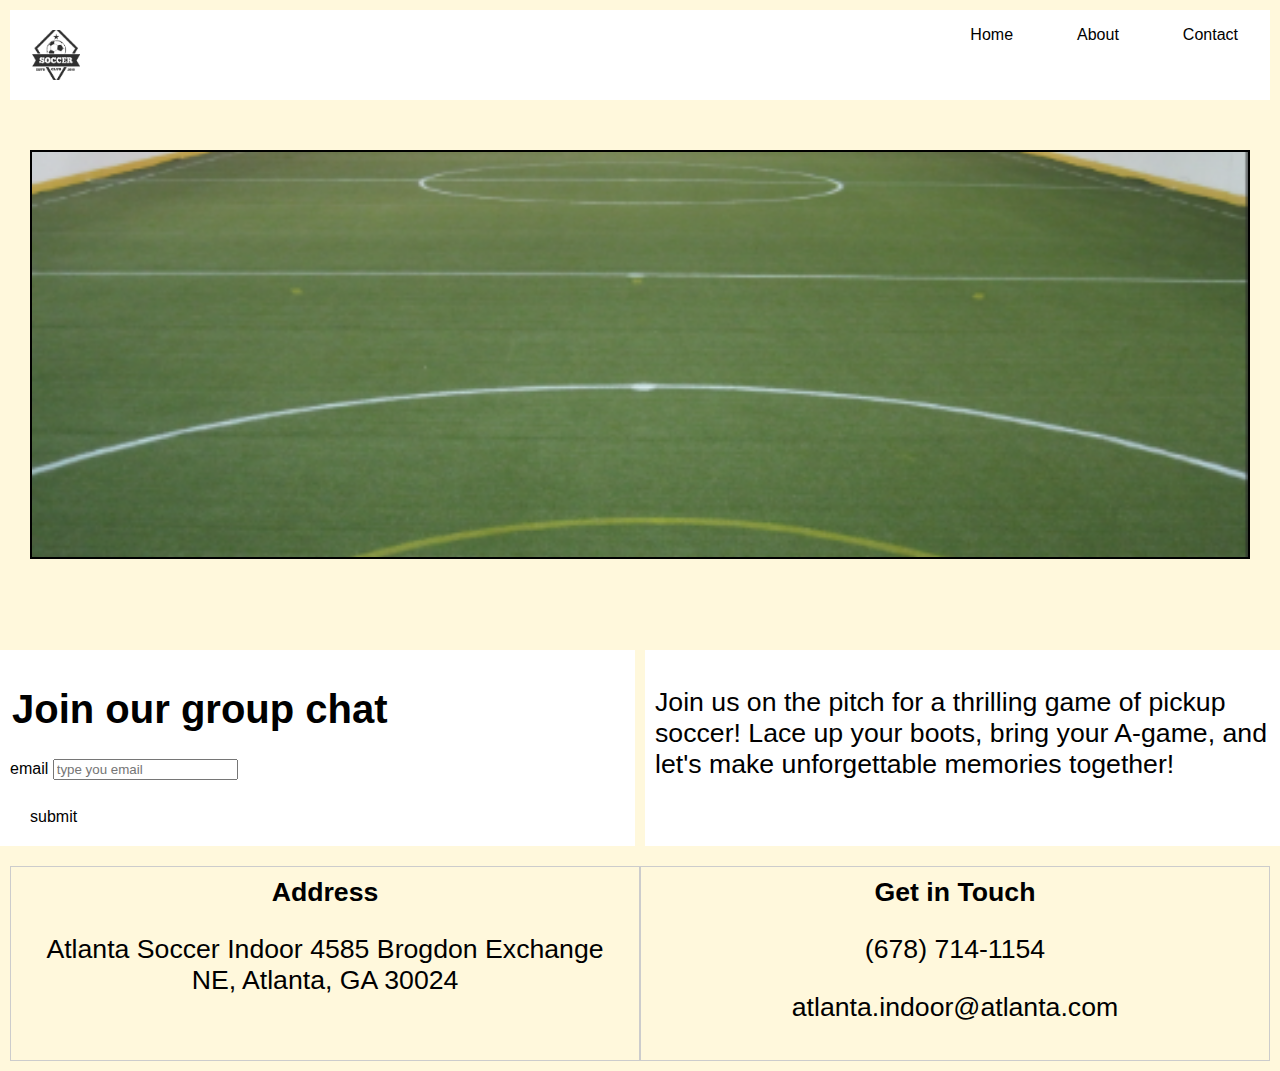
<file: GeorgeJA4/index.html>
<!DOCTYPE HTML>
<html lang="en">
  
<head>
  <meta charset="utf-8">
  <meta name="viewport" content="width=device-width, 
       initial-scale-1, shrink-to-fit=no">
  <title>This appears in the browser tab</title>
  <link rel="stylesheet" href="stylesheet/style.css">
  <link rel="stylesheet" href="stylesheet/nav-styles.css">
  <script src="js/responsive-nav.js"></script>
  

</head>


<body>

  <div class="container">
    <header class="header">

      <nav class="container3">
          
        <nav class="container4">
          <div class="image-text7"></div>
        </nav>
  
  
        <nav class="nav-collapse">
          <ul>
              <li><a href="index.html">Home</a></li>
              <li><a href="contact.html" >About</a></li>
              <li><a href="about.html">Contact</a></li>
          </ul>
        </nav>
        <script src="js/fastclick.js"></script>
        <script src="js/scroll.js"></script>
        <script src="js/fixed-responsive-nav.js"></script>
  
      </nav>  

    </header>

    <main class="main">
     
     <div class="bigbox1">
      <div class="container11">
        <div class="image-text11"></div>
      </div>

     </div>

    </main>


    <aside class="aside">
     <p>Join us on the pitch for a thrilling game of pickup soccer! Lace up your boots, bring your A-game, and let's make unforgettable memories together!</p> 
    </aside>

    <section class="section">
      <form method="post" action="contact.php">

        <legend>
          <h1>Join our group chat</h1>
        </legend>
      
        <div>
          <label for="email">
            email
            <input type="email" name="email" id="email" placeholder="type you email" />
          </label>
        </div>
        <br>
       
        <!-- <button type="submit">submit</button> -->
        <div class="submit-button"><a href="#">submit</a></div>
      
      </form>

    </section>
    
    <footer class="footer">
      
      <div class="bigbox">
        <div class="box5">
          <h2 class="box6">Address</h2>
          <p>Atlanta Soccer Indoor
            4585 Brogdon Exchange NE,
            Atlanta, GA 30024</p>
        </div>
        <div class="box5">
          <h2 class="box6">Get in Touch</h2>
         <p>(678) 714-1154</p> <p>atlanta.indoor@atlanta.com</p>
        </div>
      </div>


    </footer>
    </footer>
</div>
  
</body>
</html>
</file>
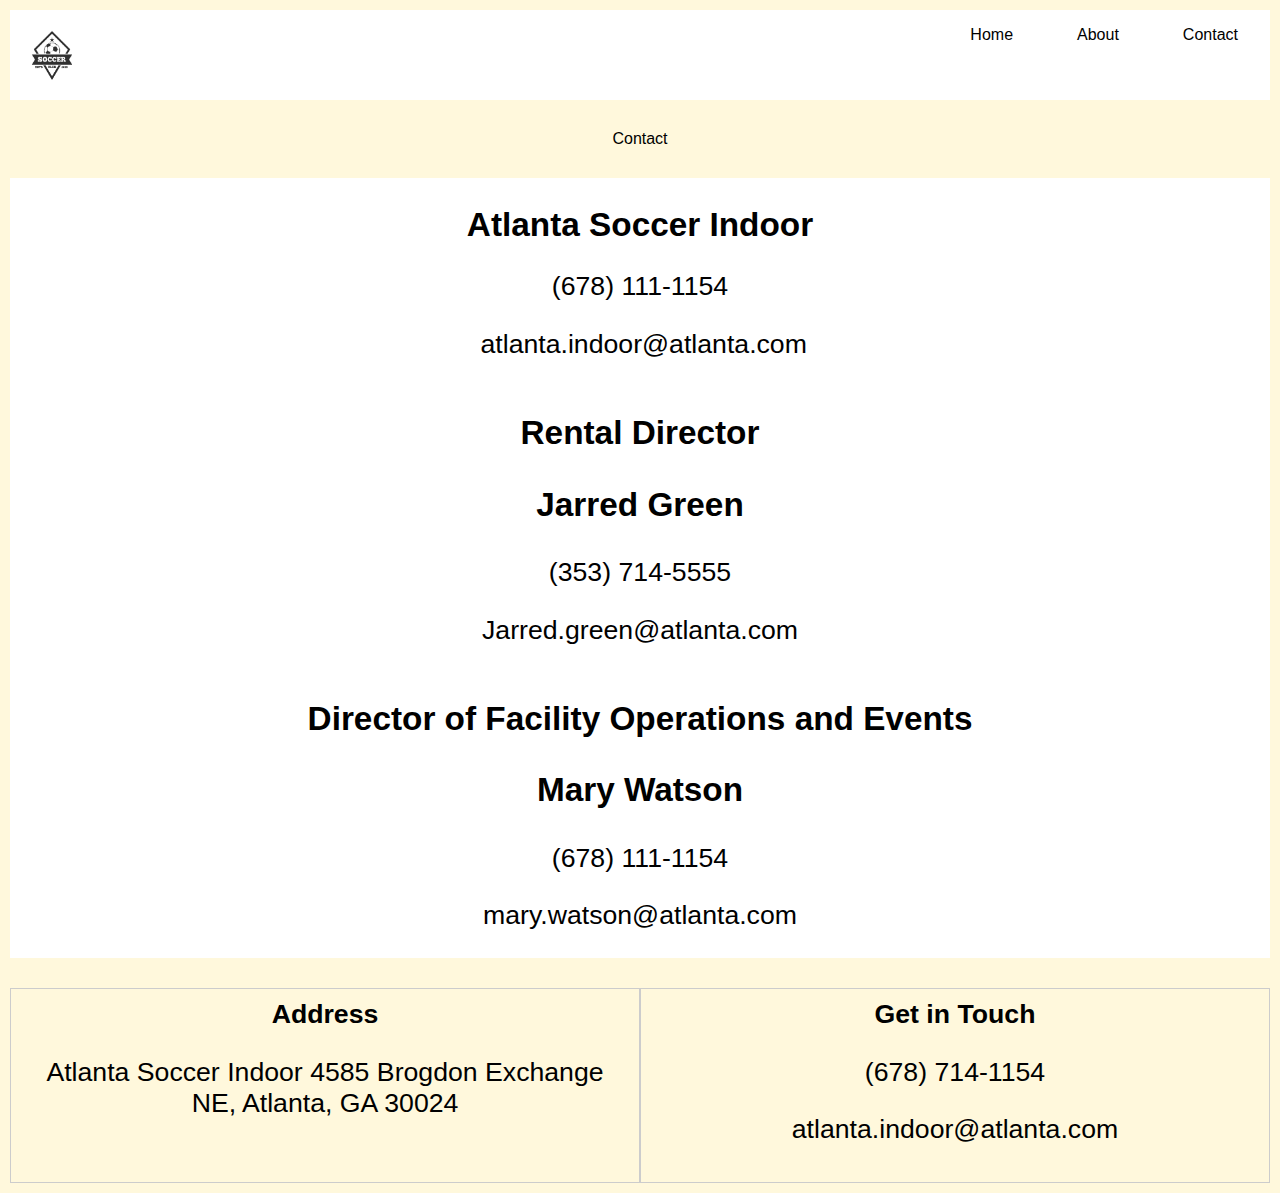
<file: GeorgeJA4/about.html>
<!DOCTYPE HTML>
<html lang="en">
  
<head>
  <meta charset="utf-8">
  <meta name="viewport" content="width=device-width, 
       initial-scale-1, shrink-to-fit=no">
  <title>This appears in the browser tab</title>
  <link rel="stylesheet" href="stylesheet/style-about.css">
  <link rel="stylesheet" href="stylesheet/nav-styles.css">
  <script src="js/responsive-nav.js"></script>
  

</head>

<body>

  <div class="container">
    <header class="header">
      
      <nav class="container3">
            
        <nav class="container4">
          <div class="image-text3"></div>
        </nav>
  
  
        <nav class="nav-collapse">
          <ul>
              <li><a href="index.html">Home</a></li>
              <li><a href="contact.html" >About</a></li>
              <li><a href="about.html">Contact</a></li>
          </ul>
        </nav>
        <script src="js/fastclick.js"></script>
        <script src="js/scroll.js"></script>
        <script src="js/fixed-responsive-nav.js"></script>
  
    </nav>

    </header>

    <aside class="aside">Contact</aside>
    
    <main class="main">
      <div class="container2">
        <div class="row2">
          <h2 class="text1">Atlanta Soccer Indoor</h2>
          <p class="text2">(678) 111-1154</p>
          <p class="text2"> atlanta.indoor@atlanta.com</p>
        </div>
        <div class="row2">
          <h2 class="text1"> Rental Director</h2>
          <h3 class="text1">Jarred Green</h3>
          <p class="text2">(353) 714-5555</p>
          <p class="text2"> Jarred.green@atlanta.com</p>
        </div>
        <div class="row2">
          <h2 class="text1">Director of Facility Operations and Events</h2>
          <h3 class="text1">Mary Watson</h3>
          <p class="text2">(678) 111-1154</p>
          <p class="text2"> mary.watson@atlanta.com</p>
        </div>
      </div>
     
    </main>

    
    <footer class="footer">

      <div class="bigbox">
        <div class="box1">
          <h2 class="box2">Address</h2>
          <p>Atlanta Soccer Indoor
            4585 Brogdon Exchange NE,
            Atlanta, GA 30024</p>
        </div>
        <div class="box1">
          <h2 class="box2">Get in Touch</h2>
         <p>(678) 714-1154</p> <p>atlanta.indoor@atlanta.com</p>
        </div>
      </div>


    </footer>
</div>

</body>
</html>
</file>
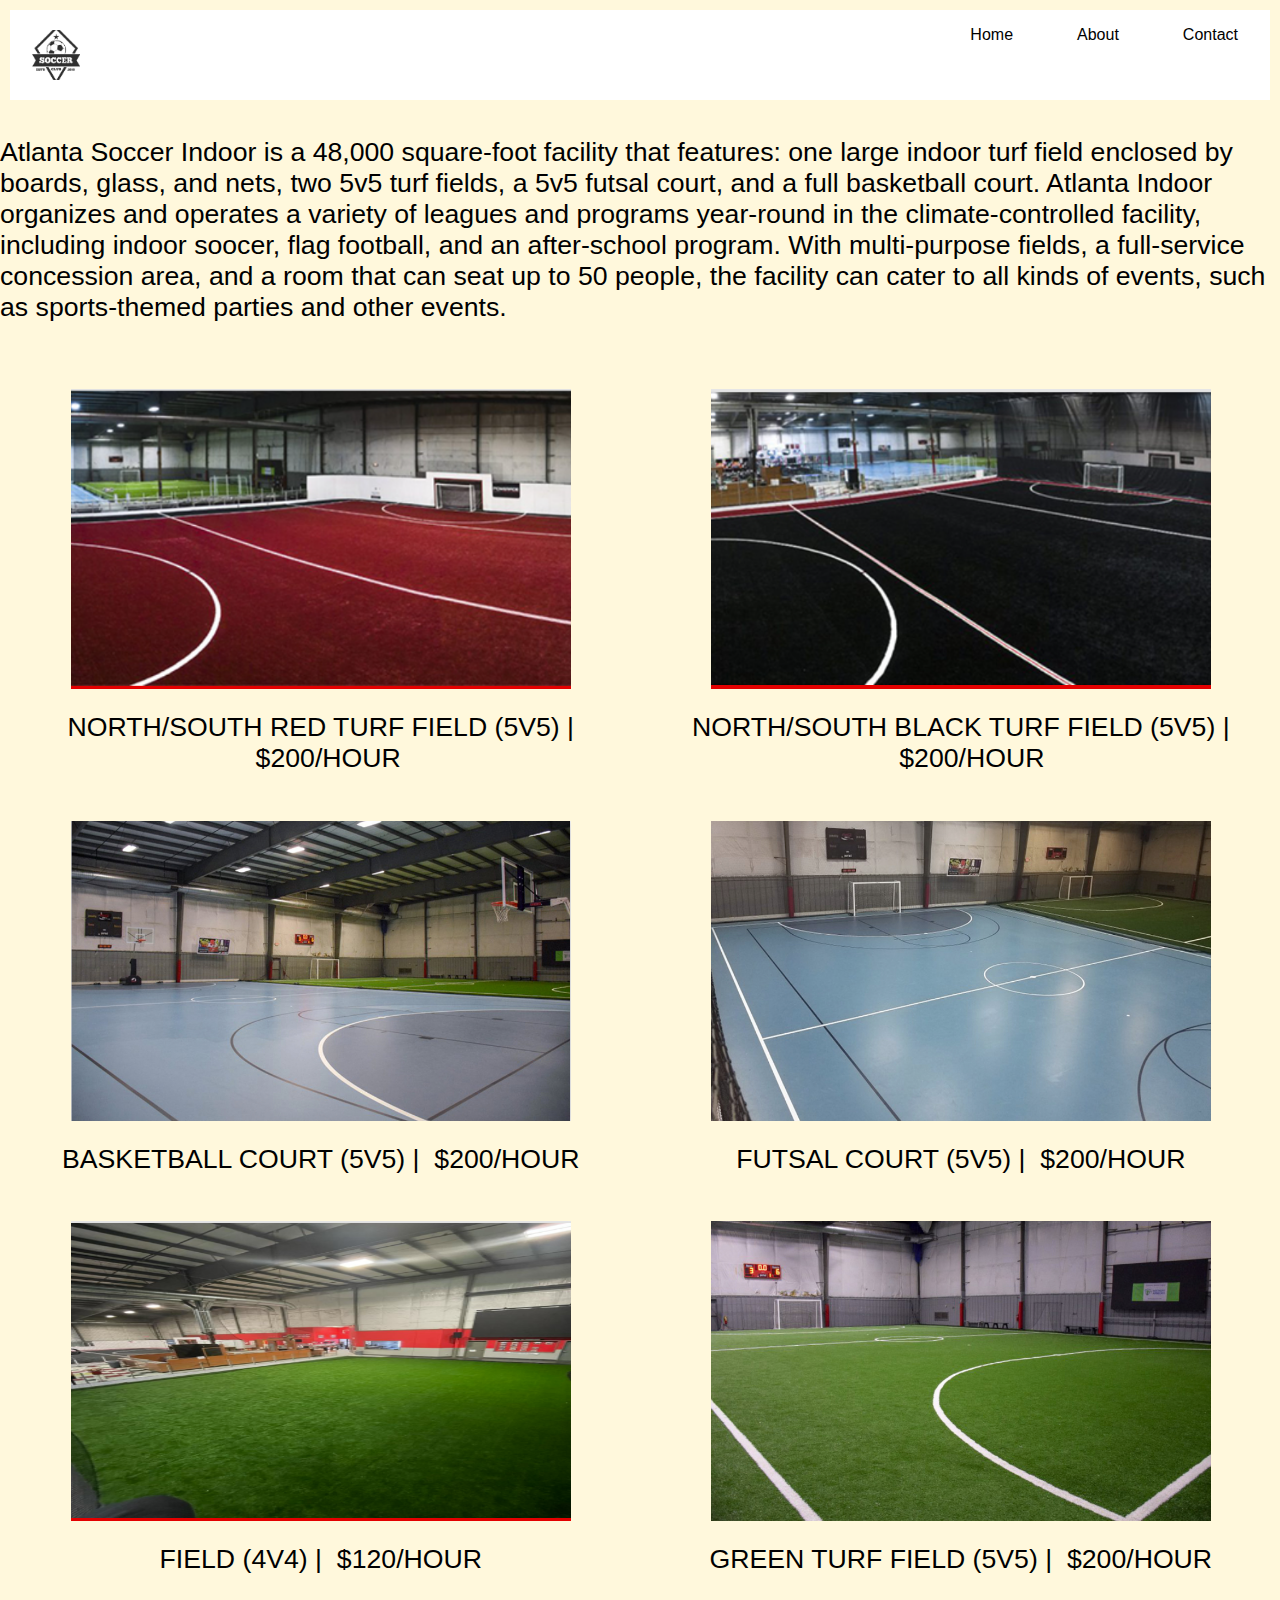
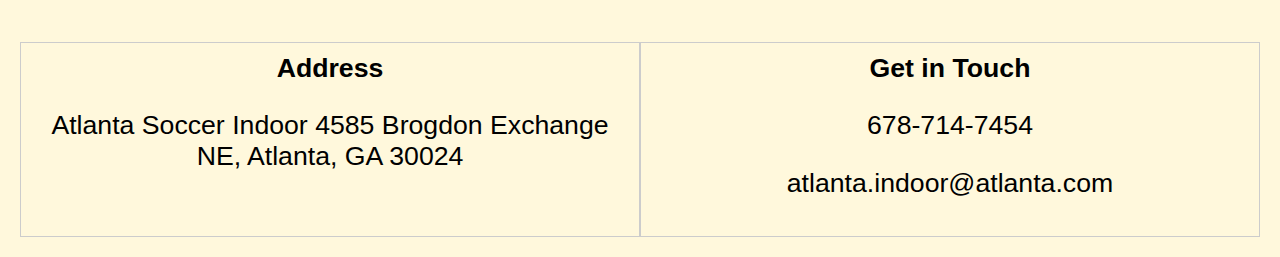
<file: GeorgeJA4/contact.html>
<!DOCTYPE HTML>
<html lang="en">
  
<head>
  <meta charset="utf-8">
  <meta name="viewport" content="width=device-width, 
       initial-scale-1, shrink-to-fit=no">
  <title>This appears in the browser tab</title>
  <link rel="stylesheet" href="stylesheet/style-contact.css">
  <link rel="stylesheet" href="stylesheet/nav-styles.css">
  <script src="js/responsive-nav.js"></script>
  

</head>


<body>

  <header class="header">
      
    <nav class="container3">
          
      <nav class="container4">
        <div class="image-text7"></div>
      </nav>


      <nav class="nav-collapse">
        <ul>
            <li><a href="index.html">Home</a></li>
            <li><a href="contact.html" >About</a></li>
            <li><a href="about.html">Contact</a></li>
        </ul>
      </nav>
      <script src="js/fastclick.js"></script>
      <script src="js/scroll.js"></script>
      <script src="js/fixed-responsive-nav.js"></script>

  </nav>

  </header>


  <aside> <p>Atlanta Soccer  Indoor is a 48,000 square-foot facility that features: one large indoor turf field enclosed by boards, glass, and nets, two 5v5 turf fields, a 5v5 futsal court, and a full basketball court. Atlanta  Indoor organizes and operates a variety of leagues and programs year-round in the climate-controlled facility, including indoor soocer, flag football, and an after-school program. With multi-purpose fields, a full-service concession area, and a room that can seat up to 50 people, the facility can cater to all kinds of events, such as sports-themed parties and other events.</p> 
  </aside>
     
      
      <main class="main">
      
      <div class="container">

        <div class="grid1">
            <div class="box">
              <div class="logo">
                <div class="image-text"> </div>
            </div>      
            <div class="text">
              <p>NORTH/SOUTH RED TURF FIELD (5V5) |
                  $200/HOUR</p>
            </div>
          </div>
          
          <div class="box">
            <div class="logo">
              <div class="image-text2"></div>
            </div>      
            <div class="text">
              <p>NORTH/SOUTH BLACK TURF FIELD (5V5) | 
                 $200/HOUR</p>
            </div>
        </div>
      </div>


      <div class="grid2">
        <div class="box2">
          <div class="logo">
            <div class="image-text3"> </div>
        </div>      
        <div class="text">
          <p>BASKETBALL COURT (5V5) | 
            $200/HOUR</p>
        </div>
      </div>
      
      <div class="box2">
        <div class="logo">
          <div class="image-text4"></div>
        </div>      
        <div class="text">
          <p>FUTSAL COURT (5V5) | 
            $200/HOUR</p>
        </div>
    </div>
  </div>




  <div class="grid1">
    <div class="box">
      <div class="logo">
        <div class="image-text5"> </div>
    </div>      
    <div class="text">
      <p>FIELD (4V4) | 
        $120/HOUR</p>
    </div>
  </div>
  
  <div class="box">
    <div class="logo">
      <div class="image-text6"></div>
    </div>      
    <div class="text">
      <p>GREEN TURF FIELD (5V5) |
         $200/HOUR</p>
    </div>
</div>
</div>

  

               
         

       
      </main>
        
        
      <footer class="footer">

        <div class="bigbox">
          <div class="box5">
            <h2 class="box6">Address</h2>
            <p>Atlanta Soccer Indoor
              4585 Brogdon Exchange NE,
              Atlanta, GA 30024</p>
          </div>
          <div class="box5">
            <h2 class="box6">Get in Touch</h2>
           <p>678-714-7454</p> <p>atlanta.indoor@atlanta.com</p>
          </div>
        </div>
  
  
      </footer>
  </div>
  



</body>
</html>
</file>
<file: GeorgeJA4/stylesheet/style.css>
body{
  font-family: Impact, Haettenschweiler, 'Arial Narrow Bold', sans-serif;
}

h1{
  font-size: 30pt;
}

h2{
  font-size: 20pt;
}
p{
  font-size: 20pt;
}
/* mobile stuff*/
.container {
  display: grid;
  grid-template-areas:
      "header"
      "main"
      "aside"
      "section"
      "footer";
  gap: 10px;
}

.header {
  grid-area: header;
  background-color: cornsilk;

  padding: 10px;
}

.main {
  grid-area: main;
  background-color: cornsilk;
  padding: 10px;
  height: 500px;
}

.aside {
  grid-area: aside;
  background-color: white;
  padding: 10px;
}

.section {
  grid-area: section;
  background-color: white;
  padding: 10px;
}

.footer {
  grid-area: footer;
  background-color: cornsilk;
  color: white;
  padding: 10px;
}
/* mobile stuff*/

/* desktop*/
@media (min-width: 768px) {
  .container {
      grid-template-columns: 1fr 1fr;
      grid-template-areas:
          "header header"
          "main main"
          "section aside"
          "footer footer";
  }

/* header stuff*/

.bigbox2{
  background-color: aqua;
  padding: 100px 0px 100px 0px;
}


/* main */
.bigbox1{
  background-position: center;
  background-color: red;
  width: 100%;
  height: 50%;

}

.container11{
  display: flex;
  background-color: aqua;
  justify-content: center;
  height: 100%;
 
}

.image-text11 {
  display: flex;
  
  margin: 20px;
  background-image: url(../image11.png);
  border: 2px solid black;
  background-repeat: no-repeat;
  background-position: center;
  background-size: cover;
}
/* main */

}
/* desktop stuff*/

/* header stuff*/
.container3{
  display: flex;
  justify-content: column;
  justify-content: center;
  width: 100%;
  background-color: white;
  
}

.image-text7 {
  display: flex;
  height: 50px;
  width: 50px;
  margin: 20px;
  background-image: url(../image\ 10.png);
  background-size: contain;
  
  background-repeat: no-repeat;
  background-position: right;
  background-size: cover;
 
}

.container4{
  display: flex;
  justify-self: left;
  font-size: larger;
 width: 100%;
}

.nav-collapse{
  display: flex;
  justify-self: right;
  background-color: white;
}

/* header stuff*/

.bigbox2{
  background-color: cornsilk;
  padding: 100px 0px 100px 0px;
}


/* main */
.bigbox1{
  background-position: center;
  width: 100%;
  height: 50%;

}

.container11{
  display: flex;
  background-color: cornsilk;
  justify-content: center;
  height: 180%;
  background-repeat: no-repeat;


}

.image-text11 {
  display: flex;
  width: 100%;
  height: 90%;
  margin: 20px;
  background-image: url(../image11.png);
  border: 2px solid black;
  background-position: right;
  background-size: cover;
}
/* main */


/*  section */
/* for nav button */
.submit-button {
  background-color:cream;
  border: none; /* Remove border */
  padding: 10px 20px; /* Add padding */
  cursor: pointer; /* Change cursor to pointer on hover */
  transition: background-color 0.3s; 
  width:50px;
  justify-content: center;
}

.submit-button a {
  color: black !important;
  text-decoration: none;
}

.submit-button:hover {
  background-color: cornsilk; /* New color on hover */
  color: black;
}
.submit-button a:hover {
  background-color: cornsilk;
  color: black;
}
.submit-button:visited {
  background-color: cornsilk; /* New color on hover */
  color: black;
}

/*  section */


/* footer stuff */
.bigbox {
  display: flex;
}

.box5 {
  flex: 1;
  border: 1px solid #ccc;
  padding: 10px;
  text-align: center;
}

.box5 p {
  text-align: center;
  color:black;
}

.box6 {
  color:black;
  margin-top: 0;
}
/* end of footer stuff*/
</file>
<file: GeorgeJA4/stylesheet/nav-styles.css>
html,
body {
  margin: 0;
  padding: 0;
  border: 0;
  background-color: cornsilk;
}

a:active,
a:hover {
  outline: 0;
  background-color: whitesmoke;
}

a:visited {
  outline: 0;
  background-color: whitesmoke;
  color: aqua;
}

@font-face {
  font-family: "responsivenav";
  src: url("../icons/responsivenav.eot");
  src: url("../icons/responsivenav.eot?#iefix") format("embedded-opentype"),
    url("../icons/responsivenav.ttf") format("truetype"),
    url("../icons/responsivenav.woff") format("woff"),
    url("../icons/responsivenav.svg#responsivenav") format("svg");
  font-weight: normal;
  font-style: normal;
}

.nav-toggle {
  text-decoration: none;
  text-indent: -300px;
  position: relative;
  overflow: hidden;
  width: 60px;
  height: 55px;
  float: right;
}

.nav-toggle:before {
  color: black; /* edit this to change the icon color */
  font: normal 28px/55px "responsivenav"; /* edit font-size (28px) to change the icon size */
  text-transform: none;
  text-align: center;
  position: absolute;
  content: "\2261"; /* hamburger icon */
  text-indent: 0;
  width: 100%;
  left: 0;
  top: 0;
}

.nav-toggle.active:before {
  font-size: 24px;
  content: "\78"; /* X/close icon */
}

.nav-collapse ul {
  margin: 0;
  padding: 0;
  display: flex;
  list-style: none;
  flex-direction: column;
  align-items: flex-end;
}

.nav-collapse li {

  display: block;
}

.js .nav-collapse {
  clip: rect(0 0 0 0);
  max-height: 0;
  position: absolute;
  display: block;
  overflow: hidden;
  zoom: 1;
}

.nav-collapse.opened {
  max-height: 9999px;
}

/* header {
  display: flex;
  justify-content: space-between;
} */

@media screen and (min-width: 700px) {
}

/* header {
  position: fixed;
  z-index: 3;
  width: 100%;
  left: 0;
  top: 0;
} */

/* .logo {
  text-decoration: none;
  font-weight: bold;
  line-height: 55px;
  padding: 0 20px;
  color: black;
} */

.fixed {
  position: fixed;
  width: 100%;
  left: 0;
  top: 0;
}

.nav-collapse,
.nav-collapse * {
  box-sizing: border-box;
}

.nav-collapse,
.nav-collapse ul {
  list-style: none;
  width: 100%;
  display: flex;
  justify-content: end;
}

.nav-collapse a {
  text-decoration: none;
  padding: 0.7em 1em;
  color: black;
  width: 100%;
  display: block;
}

.nav-collapse ul ul a {
  padding-left: 2em;
}

@media screen and (min-width: 768px) {
  .nav-collapse ul {
  flex-direction: row;
  align-items: flex-end;
}
  
  .nav-collapse li {
    width: auto;
  }

  .nav-collapse a {
    padding: 1.02em 2em;
    text-align: center;
    border-top: 0;
    margin: 0;
  }

  .nav-collapse ul ul a {
    display: none;
  }

  .nav-collapse.closed {
    max-height: none;
  }
  .nav-toggle {
    display: none;
  }
}
</file>
<file: GeorgeJA4/stylesheet/style-about.css>
body{
  font-family: Impact, Haettenschweiler, 'Arial Narrow Bold', sans-serif;
}
h1{
  font-size: 30pt;
}

h2{
  font-size: 20pt;
}

.text1{
  font-size: 25pt;
}
p{
  font-size: 20pt;
}
/* mobile view stuff*/
.container {
  display: grid;
  grid-template-areas:
      "header"
      "aside"
      "main"
      "footer";
  gap: 10px;
}

.header {
  grid-area: header;
  background-color: cornsilk;
  color: white;
  padding: 10px;
}

.main {
  grid-area: main;
  background-color: cornsilk;
  padding: 10px;
}

.aside {
  grid-area: aside;
  background-color: cornsilk;
  padding: 10px;
  text-align: center;
}

.footer {
  grid-area: footer;
  background-color: cornsilk;
  color: white;
  padding: 10px;
}
/* end of mobile view stuff*/

/* for desktop*/
@media (min-width: 768px) {
  .container {
      grid-template-columns: 1fr 3fr;
      grid-template-areas:
          "header header"
          "aside aside"
          "main main"
          "footer footer";
  }
}
/* end of desktop stuff*/


/* header stuff*/
.container3{
  display: flex;
  justify-content: column;
  justify-content: center;
  width: 100%;
  background-color: white;
  
}

.image-text3 {
  display: flex;
  height: 50px;
  width: 50px;
  margin: 20px;
  background-image: url(../image\ 10.png);
  background-size: contain;
  background-repeat: no-repeat;
 
}

.container4{
  display: flex;
  justify-self: left;
  font-size: larger;
 width: 100%;
}

.nav-collapse{
  display: flex;
  justify-self: right;
  background-color: white;
}

/* header stuff*/


/* main stuff*/
.container2 {
  display: flex;
  flex-direction: column;
  background-color:white;
}

.row2 {
  margin-bottom: px;
}

.text1 {
  text-align: center;
}
.header3 {
  text-align: center;
}

.text2{
  text-align: center;

}
/* end of main stuff*/


/* footer stuff */
.bigbox {
  display: flex;
}

.box1 {
  flex: 1;
  border: 1px solid #ccc;
  padding: 10px;
  text-align: center;
}

.box1 p {
  text-align: center;
  color:black;
}

.box2 {
  color:black;
  margin-top: 0;
}
/* end of footer stuff*/
</file>
<file: GeorgeJA4/stylesheet/style-contact.css>
p{
  font-size: 20pt;
}
h1{
  font-size: 30pt;
}

h2{
  font-size: 20pt;
}

body{
  font-family: Impact, Haettenschweiler, 'Arial Narrow Bold', sans-serif;
}
/* css grid for moble */
.container {
  display: grid;
  grid-template-columns: auto ;
  grid-template-rows: auto;
  grid-template-areas: 
  " header  "
    " aside  "
    "main  "
    "footer  ";
}

.header {
  grid-area: header;
  background-color: cornsilk;

  padding: 10px;
}




aside{
  display:grid;
  grid-area: aside;
  background-color:cornsilk;
 
}

.main {
  grid-area: main;
  padding: 20px;
  background-color: cornsilk;
  overflow: auto;
}

.footer {
  grid-area: footer;
  background-color: cornsilk;
  color: white;
  text-align: center;
  padding: 20px;
}
/* end of grid for mobile */

/* css grid for desktop */
@media (min-width: 768px) {
  .grid-container {
          display: grid;
          grid-template-columns: 1fr 1fr;
          grid-template-rows: auto auto 1fr auto ;
          grid-template-areas:
              "header header"
              "aside aside"
              "main main"
              "footer footer";
            width: 100%;
  }
  
  .main{
  display: flex;
  justify-content: space-evenly;
  width: 97%;
  text-align: center;
}

.container{
  display: flex;
  flex-direction: column;
}
 
.grid1{
  display: flex;
  flex-direction: row;
  justify-content:center;
}

.box{
  margin: 0px 50px 0px 50px;
}

.grid2{
  display: flex;
  flex-direction: row;
  justify-content:center;
}

.box2{
  margin: 0px 50px 0px 50px;
}


}

/* header stuff*/
.container3{
  display: flex;
  justify-content: column;
  justify-content: center;
  width: 100%;
  background-color: white;
  
}

.image-text7 {
  display: flex;
  height: 50px;
  width: 50px;
  margin: 20px;
  background-image: url(../image\ 10.png);
  background-size: contain;
  background-repeat: no-repeat;
  background-position: right;
  background-size: cover;
 
}

.container4{
  display: flex;
  justify-self: left;
  font-size: larger;
 width: 100%;
}

.nav-collapse{
  display: flex;
  justify-self: right;
  background-color: white;
}

/* header stuff*/




/* for my three images */
/* Afor the first image */
.main{
  background-color: cornsilk;
 display: flex;
}

.container{
 display: flex;
 flex-direction: column;
 width: 100%;
 
}

.logo{
  display: flex;
  flex-direction: row;
  justify-content: space-between;
  width: 100%;
  height: 300px;

 }

/* for my three text messages */
.text{
  display: flex;
  flex-direction: row;
  justify-content: space-around;
  padding-top: 3%;
}

.text2{
  display: flex;
  flex-direction: row;
  justify-content: space-around;
  padding-top: 3%;
}

.text3{
  display: flex;
  flex-direction: row;
  justify-content: space-around;
  padding-top: 3%;
}
/* end */

/* deals with the flex box for all of my images */
.image-text {
  display: flex;
  flex-direction: column;
  align-items: center;
  width: 500px;
  height: 100%;
  margin: 20px;
  background-image: url(../image4.png);
  background-repeat: no-repeat;
  background-image: center;
  background-position: center;
  background-size: cover;
}

.image-text2 {
  display: flex;
  flex-direction: column;
  align-items: center;
  width: 500px;
  height: 100%;
  margin: 20px;
  background-image: url(../image2.png);
  background-repeat: no-repeat;
  background-position: center;
  background-size: cover;
}



.image-text3 {
  display: flex;
  flex-direction: column;
  align-items: center;
  width: 500px;
  height: 100%;
  margin: 20px;
  background-image: url(../image6.png);
  background-repeat: no-repeat;
  background-position: center;
  background-size: cover;
}


.image-text4 {
  display: flex;
  flex-direction: column;
  align-items: center;
  width: 500px;
  height: 100%;
  margin: 20px;
  background-image: url(../image7.png);
  background-repeat: no-repeat;
  background-position: center;
  background-size: cover;
}

.image-text5 {
  display: flex;
  flex-direction: column;
  align-items: center;
  width: 500px;
  height: 100%;
  margin: 20px;
  background-image: url(../image\ 5.png);
  background-repeat: no-repeat;
  background-position: center;
  background-size: cover;
}


.image-text6 {
  display: flex;
  flex-direction: column;
  align-items: center;
  width: 500px;
  height: 100%;
  margin: 20px;
  background-image: url(../image8.png);
  background-repeat: no-repeat;
  background-position: center;
  background-size: cover;
}

.container img {
  width: 100%;
}
/* end */





 /* footer stuff */
.bigbox {
  display: flex;
}

.box5 {
  flex: 1;
  border: 1px solid #ccc;
  padding: 10px;
  text-align: center;
}

.box5 p {
  text-align: center;
  color:black;
}

.box6 {
  color:black;
  margin-top: 0;
}
/* end of footer stuff*/




/* mobile view stuff*/
</file>
